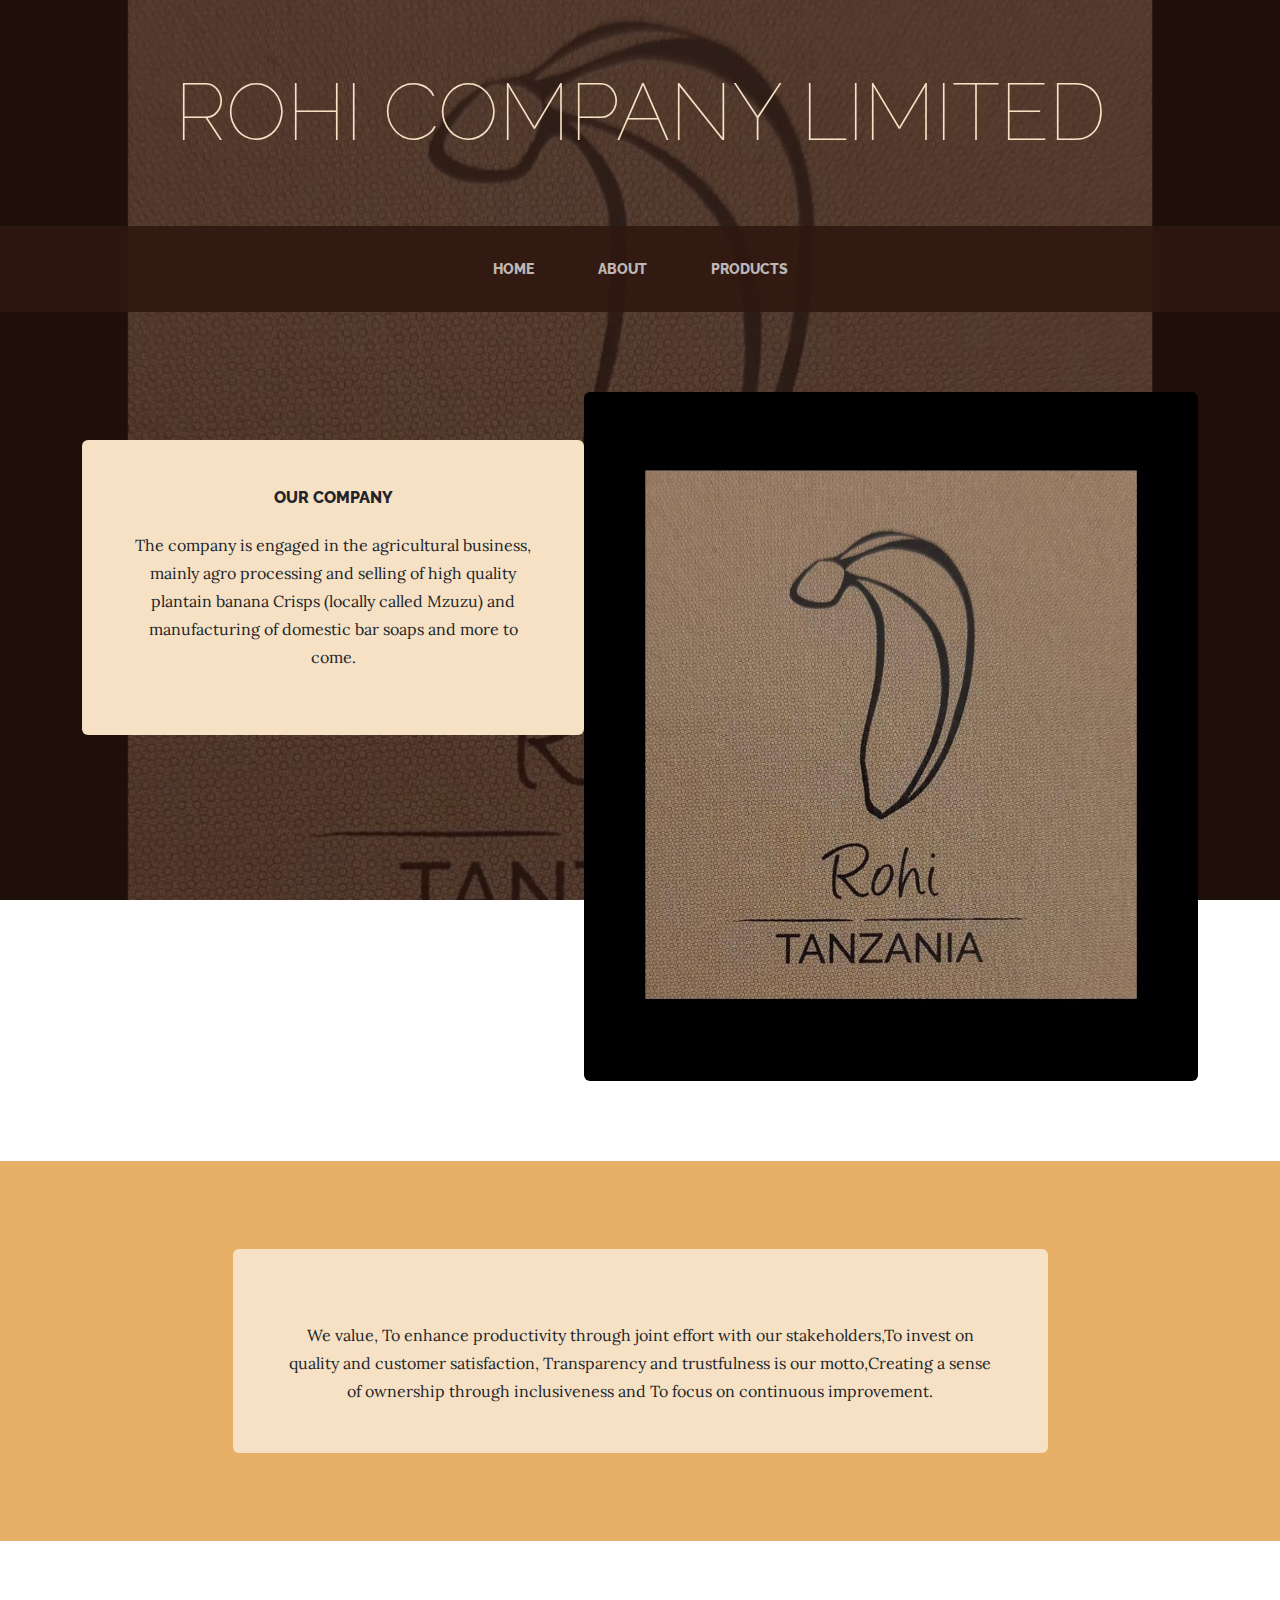
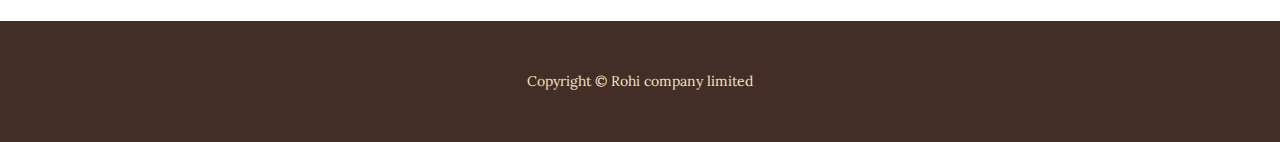
<file: index.html>
<!DOCTYPE html>
<html lang="en">
    <head>
        <meta charset="utf-8" />
        <meta name="viewport" content="width=device-width, initial-scale=1, shrink-to-fit=no" />
        <meta name="description" content="" />
        <meta name="author" content="" />
        <title>Rohi Company Limited</title>
        <link rel="icon" type="image/x-icon" href="assets/favi.jpeg" />
        <!-- Google fonts-->
        <link href="https://fonts.googleapis.com/css?family=Raleway:100,100i,200,200i,300,300i,400,400i,500,500i,600,600i,700,700i,800,800i,900,900i" rel="stylesheet" />
        <link href="https://fonts.googleapis.com/css?family=Lora:400,400i,700,700i" rel="stylesheet" />
        <!-- Core theme CSS (includes Bootstrap)-->
        <link href="css/styles.css" rel="stylesheet" />
    </head>
    <body>
        <header>
            <h1 class="site-heading text-center text-faded d-none d-lg-block">
                <span class="site-heading-upper text-primary mb-3"></span>
                <span class="site-heading-lower">Rohi Company Limited</span>
            </h1>
        </header>
        <!-- Navigation-->
        <nav class="navbar navbar-expand-lg navbar-dark py-lg-4" id="mainNav">
            <div class="container">
                <a class="navbar-brand text-uppercase fw-bold d-lg-none" href="index.html">Rohi Company Limited</a>
                <button class="navbar-toggler" type="button" data-bs-toggle="collapse" data-bs-target="#navbarSupportedContent" aria-controls="navbarSupportedContent" aria-expanded="false" aria-label="Toggle navigation"><span class="navbar-toggler-icon"></span></button>
                <div class="collapse navbar-collapse" id="navbarSupportedContent">
                    <ul class="navbar-nav mx-auto">
                        <li class="nav-item px-lg-4"><a class="nav-link text-uppercase" href="index.html">Home</a></li>
                        <li class="nav-item px-lg-4"><a class="nav-link text-uppercase" href="about.html">About</a></li>
                        <li class="nav-item px-lg-4"><a class="nav-link text-uppercase" href="products.html">Products</a></li>
                        <!-- <li class="nav-item px-lg-4"><a class="nav-link text-uppercase" href="store.html">Store</a></li>-->
                    </ul>
                </div>
            </div>
        </nav>
        <section class="page-section clearfix">
            <div class="container">
                <div class="intro">
                    <img class="intro-img img-fluid mb-3 mb-lg-0 rounded" src="assets/img/intro2.jpg" alt="..." />
                    <div class="intro-text left-0 text-center bg-faded p-5 rounded">
                        <h2 class="section-heading mb-4">
                            <span class="section-heading-upper">Our company</span>
                            <span class="section-heading-lower"></span>
                        </h2>
                        <p class="mb-3">The company is engaged in the agricultural business, mainly agro processing and selling of high quality plantain banana Crisps (locally called Mzuzu) and manufacturing of domestic bar soaps and more to come. </p>
                       <!--<div class="intro-button mx-auto"><a class="btn btn-primary btn-xl" href="#!"></a></div>
                    </div> --> 
                </div>
            </div>
        </section>
        <section class="page-section cta">
            <div class="container">
                <div class="row">
                    <div class="col-xl-9 mx-auto">
                        <div class="cta-inner bg-faded text-center rounded">
                            <h2 class="section-heading mb-4">
                                <span class="section-heading-upper"></span>
                                <span class="section-heading-lower"></span>
                            </h2>
                            <p class="mb-0">We value, To enhance productivity through joint effort with our stakeholders,To invest on quality and customer satisfaction, Transparency and trustfulness is our motto,Creating a sense of ownership through inclusiveness and	To focus on continuous improvement.
                                </p>
                        </div>
                    </div>
                </div>
            </div>
        </section>
        <footer class="footer text-faded text-center py-5">
            <div class="container"><p class="m-0 small">Copyright &copy; Rohi company limited</p></div>
        </footer>
        <!-- Bootstrap core JS-->
        <script src="https://cdn.jsdelivr.net/npm/bootstrap@5.2.3/dist/js/bootstrap.bundle.min.js"></script>
        <!-- Core theme JS-->
        <script src="js/scripts.js"></script>
    </body>
</html>
</file>
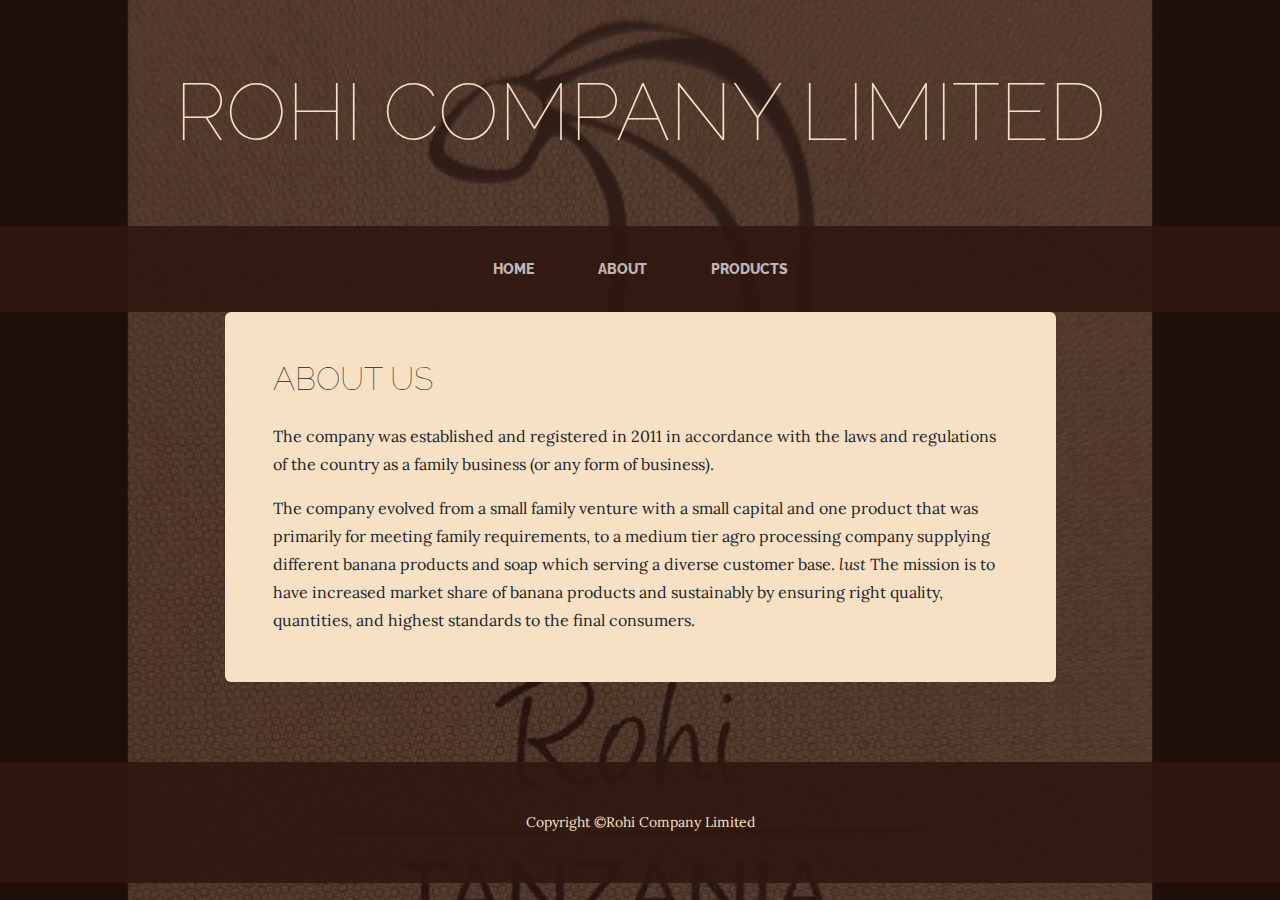
<file: about.html>
<!DOCTYPE html>
<html lang="en">
    <head>
        <meta charset="utf-8" />
        <meta name="viewport" content="width=device-width, initial-scale=1, shrink-to-fit=no" />
        <meta name="description" content="" />
        <meta name="author" content="" />
        <title>Rohi company limited</title>
        <link rel="icon" type="image/x-icon" href="assets/favi.jpeg" />
        <!-- Google fonts-->
        <link href="https://fonts.googleapis.com/css?family=Raleway:100,100i,200,200i,300,300i,400,400i,500,500i,600,600i,700,700i,800,800i,900,900i" rel="stylesheet" />
        <link href="https://fonts.googleapis.com/css?family=Lora:400,400i,700,700i" rel="stylesheet" />
        <!-- Core theme CSS (includes Bootstrap)-->
        <link href="css/styles.css" rel="stylesheet" />
    </head>
    <body>
        <header>
            <h1 class="site-heading text-center text-faded d-none d-lg-block">
                <span class="site-heading-upper text-primary mb-3"></span>
                <span class="site-heading-lower">Rohi Company Limited</span>
            </h1>
        </header>
        <!-- Navigation-->
        <nav class="navbar navbar-expand-lg navbar-dark py-lg-4" id="mainNav">
            <div class="container">
                <a class="navbar-brand text-uppercase fw-bold d-lg-none" href="index.html">Rohi Company Limited</a>
                <button class="navbar-toggler" type="button" data-bs-toggle="collapse" data-bs-target="#navbarSupportedContent" aria-controls="navbarSupportedContent" aria-expanded="false" aria-label="Toggle navigation"><span class="navbar-toggler-icon"></span></button>
                <div class="collapse navbar-collapse" id="navbarSupportedContent">
                    <ul class="navbar-nav mx-auto">
                        <li class="nav-item px-lg-4"><a class="nav-link text-uppercase" href="index.html">Home</a></li>
                        <li class="nav-item px-lg-4"><a class="nav-link text-uppercase" href="about.html">About</a></li>
                        <li class="nav-item px-lg-4"><a class="nav-link text-uppercase" href="products.html">Products</a></li>
                        <!-- <li class="nav-item px-lg-4"><a class="nav-link text-uppercase" href="store.html">Store</a></li>-->
                    </ul>
                </div>
            </div>
        </nav>
        <section class="page-section about-heading">
            <div class="container">
               <!-- <img class="img-fluid rounded about-heading-img mb-3 mb-lg-0" src="assets/img/favi.jpeg" alt="..." />--> 
                <div class="about-heading-content">
                    <div class="row">
                        <div class="col-xl-9 col-lg-10 mx-auto">
                            <div class="bg-faded rounded p-5">
                                <h2 class="section-heading mb-4">
                                    <span class="section-heading-upper"></span>
                                    <span class="section-heading-lower">About us</span>
                                </h2>
                                <p>The company was established and registered in 2011 in accordance with the laws and regulations of the country as a family business (or any form of business).
                                 
                                </p>
                                <p class="mb-0">
                                    The company evolved from a small family venture with a small capital and one product that was primarily for meeting family requirements, to a medium tier agro processing company supplying different banana products and soap which serving a diverse customer base.
                                    <em>lust</em>
                                    The mission is to have increased market share of banana products and sustainably by ensuring right quality, quantities, and highest standards to the final consumers.
                                </p>
                            </div>
                        </div>
                    </div>
                </div>
            </div>
        </section>
        <footer class="footer text-faded text-center py-5">
            <div class="container"><p class="m-0 small">Copyright &copy;Rohi Company Limited</p></div>
        </footer>
        <!-- Bootstrap core JS-->
        <script src="https://cdn.jsdelivr.net/npm/bootstrap@5.2.3/dist/js/bootstrap.bundle.min.js"></script>
        <!-- Core theme JS-->
        <script src="js/scripts.js"></script>
    </body>
</html>
</file>
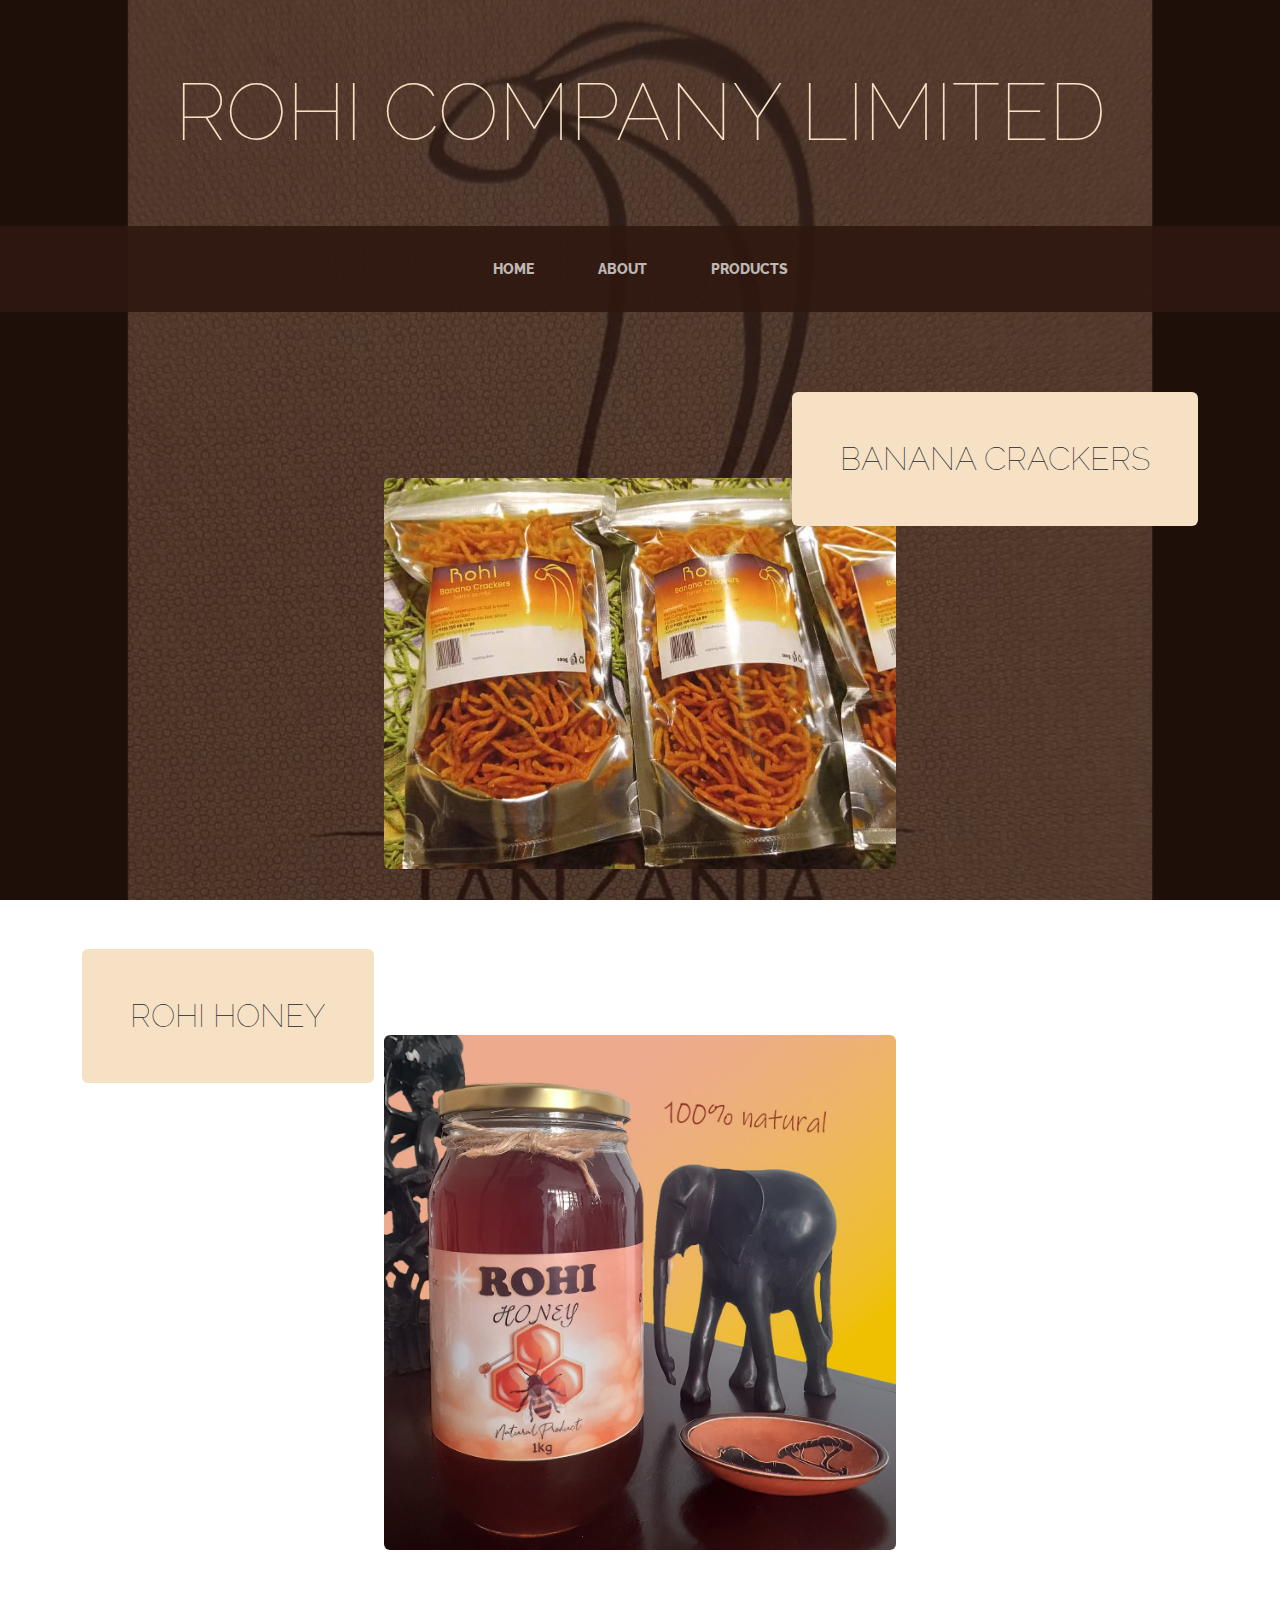
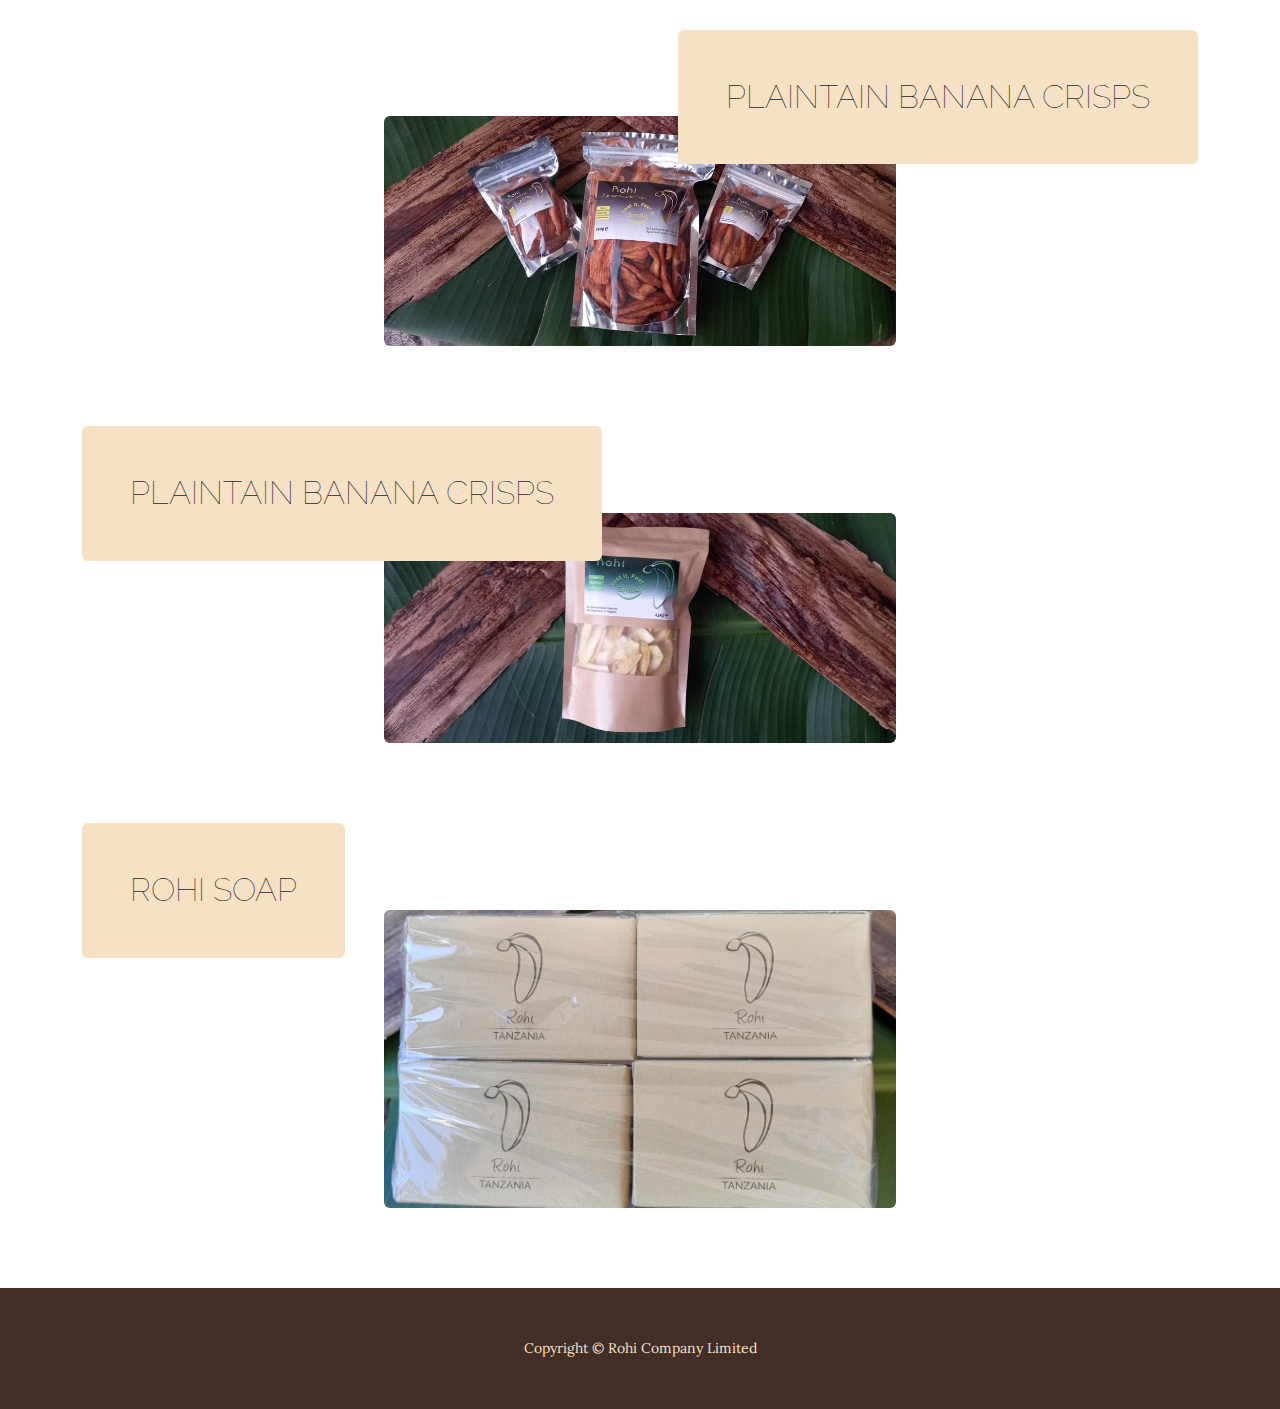
<file: products.html>
<!DOCTYPE html>
<html lang="en">
    <head>
        <meta charset="utf-8" />
        <meta name="viewport" content="width=device-width, initial-scale=1, shrink-to-fit=no" />
        <meta name="description" content="" />
        <meta name="author" content="" />
        <title>Rohi Company limited</title>
        <link rel="icon" type="image/x-icon" href="assets/favi.jpeg" />
        <!-- Google fonts-->
        <link href="https://fonts.googleapis.com/css?family=Raleway:100,100i,200,200i,300,300i,400,400i,500,500i,600,600i,700,700i,800,800i,900,900i" rel="stylesheet" />
        <link href="https://fonts.googleapis.com/css?family=Lora:400,400i,700,700i" rel="stylesheet" />
        <!-- Core theme CSS (includes Bootstrap)-->
        <link href="css/styles.css" rel="stylesheet" />
    </head>
    <body>
        <header>
            <h1 class="site-heading text-center text-faded d-none d-lg-block">
                <span class="site-heading-upper text-primary mb-3"></span>
                <span class="site-heading-lower">Rohi Company Limited</span>
            </h1>
        </header>
        <!-- Navigation-->
        <nav class="navbar navbar-expand-lg navbar-dark py-lg-4" id="mainNav">
            <div class="container">
                <a class="navbar-brand text-uppercase fw-bold d-lg-none" href="index.html">Rohi Company Limited</a>
                <button class="navbar-toggler" type="button" data-bs-toggle="collapse" data-bs-target="#navbarSupportedContent" aria-controls="navbarSupportedContent" aria-expanded="false" aria-label="Toggle navigation"><span class="navbar-toggler-icon"></span></button>
                <div class="collapse navbar-collapse" id="navbarSupportedContent">
                    <ul class="navbar-nav mx-auto">
                        <li class="nav-item px-lg-4"><a class="nav-link text-uppercase" href="index.html">Home</a></li>
                        <li class="nav-item px-lg-4"><a class="nav-link text-uppercase" href="about.html">About</a></li>
                        <li class="nav-item px-lg-4"><a class="nav-link text-uppercase" href="products.html">Products</a></li>
                       <!-- <li class="nav-item px-lg-4"><a class="nav-link text-uppercase" href="store.html">Store</a></li>--> 
                    </ul>
                </div>
            </div>
        </nav>
        <section class="page-section">
            <div class="container">
                <div class="product-item">
                    <div class="product-item-title d-flex">
                        <div class="bg-faded p-5 d-flex ms-auto rounded">
                            <h2 class="section-heading mb-0">
                                <span class="section-heading-upper"></span>
                                <span class="section-heading-lower">Banana Crackers</span>
                            </h2>
                        </div>
                    </div>
                    <img class="product-item-img mx-auto d-flex rounded img-fluid mb-3 mb-lg-0" src="assets/img/products1.jpg" alt="..." />
                   
                </div>
            </div>
        </section>
        <section class="page-section">
            <div class="container">
                <div class="product-item">
                    <div class="product-item-title d-flex">
                        <div class="bg-faded p-5 d-flex me-auto rounded">
                            <h2 class="section-heading mb-0">
                                <span class="section-heading-upper"></span>
                                <span class="section-heading-lower">Rohi Honey</span>
                            </h2>
                        </div>
                    </div>
                    <img class="product-item-img mx-auto d-flex rounded img-fluid mb-3 mb-lg-0" src="assets/img/products2.jpg" alt="..." />
                  
                </div>
            </div>
        </section>
        <section class="page-section">
            <div class="container">
                <div class="product-item">
                    <div class="product-item-title d-flex">
                        <div class="bg-faded p-5 d-flex ms-auto rounded">
                            <h2 class="section-heading mb-0">
                                <span class="section-heading-upper"></span>
                                <span class="section-heading-lower">Plaintain Banana crisps</span>
                            </h2>
                        </div>
                    </div>
                    <img class="product-item-img mx-auto d-flex rounded img-fluid mb-3 mb-lg-0" src="assets/img/rohicrips1.jpeg" alt="..." />
                   
                </div>
            </div>
        </section>
        <section class="page-section">
            <div class="container">
                <div class="product-item">
                    <div class="product-item-title d-flex">
                        <div class="bg-faded p-5 d-flex me-auto rounded">
                            <h2 class="section-heading mb-0">
                                <span class="section-heading-upper"></span>
                                <span class="section-heading-lower">Plaintain Banana Crisps</span>
                            </h2>
                        </div>
                    </div>
                    <img class="product-item-img mx-auto d-flex rounded img-fluid mb-3 mb-lg-0" src="assets/img/rohicrips3.jpeg" alt="..." />
                   
                </div>
            </div>
        </section>
        <section class="page-section">
            <div class="container">
                <div class="product-item">
                    <div class="product-item-title d-flex">
                        <div class="bg-faded p-5 d-flex me-auto rounded">
                            <h2 class="section-heading mb-0">
                                <span class="section-heading-upper"></span>
                                <span class="section-heading-lower">Rohi soap</span>
                            </h2>
                        </div>
                    </div>
                    <img class="product-item-img mx-auto d-flex rounded img-fluid mb-3 mb-lg-0" src="assets/img/soap2.jpeg" alt="..." />
                   
                </div>
            </div>
        </section>
        <footer class="footer text-faded text-center py-5">
            <div class="container"><p class="m-0 small">Copyright &copy; Rohi Company Limited</p></div>
        </footer>
        <!-- Bootstrap core JS-->
        <script src="https://cdn.jsdelivr.net/npm/bootstrap@5.2.3/dist/js/bootstrap.bundle.min.js"></script>
        <!-- Core theme JS-->
        <script src="js/scripts.js"></script>
    </body>
</html>
</file>
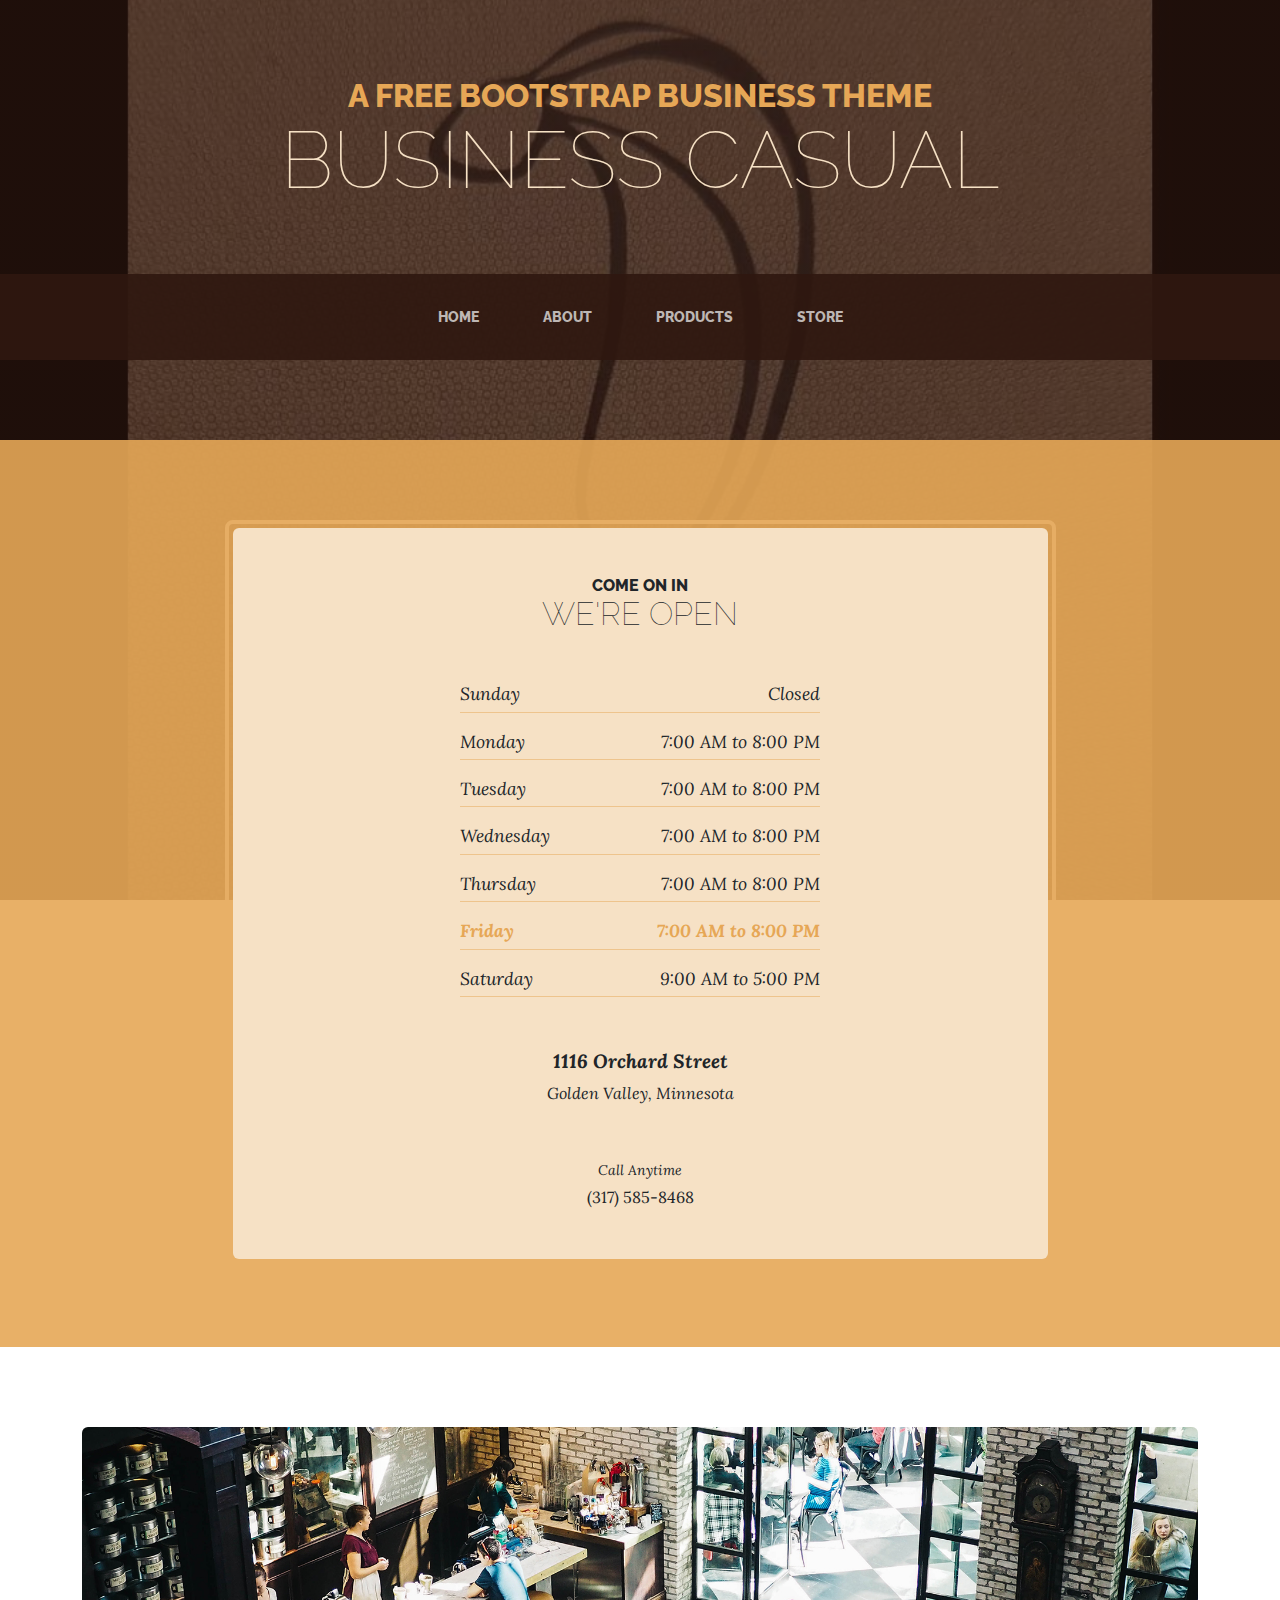
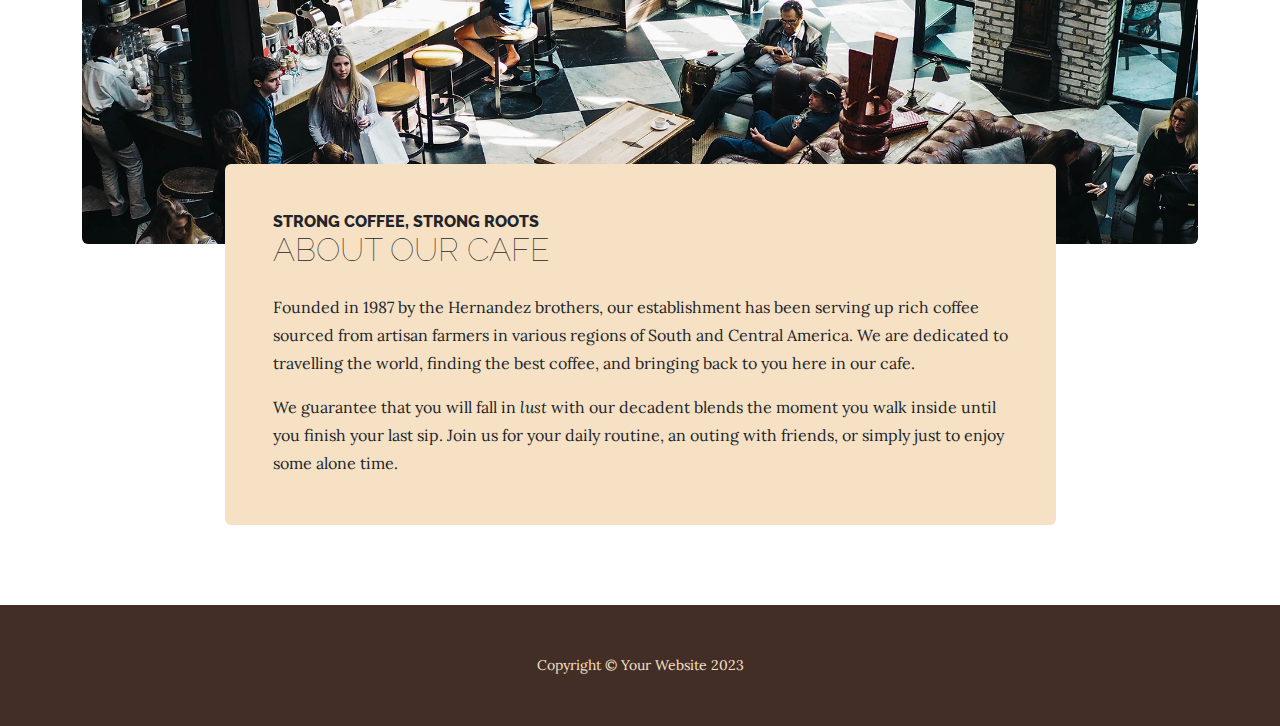
<file: store.html>
<!--     --><!DOCTYPE html>
<html lang="en">
    <head>
        <meta charset="utf-8" />
        <meta name="viewport" content="width=device-width, initial-scale=1, shrink-to-fit=no" />
        <meta name="description" content="" />
        <meta name="author" content="" />
        <title>Business Casual - Start Bootstrap Theme</title>
        <link rel="icon" type="image/x-icon" href="assets/favicon.ico" />
        <!-- Google fonts-->
        <link href="https://fonts.googleapis.com/css?family=Raleway:100,100i,200,200i,300,300i,400,400i,500,500i,600,600i,700,700i,800,800i,900,900i" rel="stylesheet" />
        <link href="https://fonts.googleapis.com/css?family=Lora:400,400i,700,700i" rel="stylesheet" />
        <!-- Core theme CSS (includes Bootstrap)-->
        <link href="css/styles.css" rel="stylesheet" />
    </head>
    <body>
        <header>
            <h1 class="site-heading text-center text-faded d-none d-lg-block">
                <span class="site-heading-upper text-primary mb-3">A Free Bootstrap Business Theme</span>
                <span class="site-heading-lower">Business Casual</span>
            </h1>
        </header>
        <!-- Navigation-->
        <nav class="navbar navbar-expand-lg navbar-dark py-lg-4" id="mainNav">
            <div class="container">
                <a class="navbar-brand text-uppercase fw-bold d-lg-none" href="index.html">Start Bootstrap</a>
                <button class="navbar-toggler" type="button" data-bs-toggle="collapse" data-bs-target="#navbarSupportedContent" aria-controls="navbarSupportedContent" aria-expanded="false" aria-label="Toggle navigation"><span class="navbar-toggler-icon"></span></button>
                <div class="collapse navbar-collapse" id="navbarSupportedContent">
                    <ul class="navbar-nav mx-auto">
                        <li class="nav-item px-lg-4"><a class="nav-link text-uppercase" href="index.html">Home</a></li>
                        <li class="nav-item px-lg-4"><a class="nav-link text-uppercase" href="about.html">About</a></li>
                        <li class="nav-item px-lg-4"><a class="nav-link text-uppercase" href="products.html">Products</a></li>
                        <li class="nav-item px-lg-4"><a class="nav-link text-uppercase" href="store.html">Store</a></li>
                    </ul>
                </div>
            </div>
        </nav>
        <section class="page-section cta">
            <div class="container">
                <div class="row">
                    <div class="col-xl-9 mx-auto">
                        <div class="cta-inner bg-faded text-center rounded">
                            <h2 class="section-heading mb-5">
                                <span class="section-heading-upper">Come On In</span>
                                <span class="section-heading-lower">We're Open</span>
                            </h2>
                            <ul class="list-unstyled list-hours mb-5 text-left mx-auto">
                                <li class="list-unstyled-item list-hours-item d-flex">
                                    Sunday
                                    <span class="ms-auto">Closed</span>
                                </li>
                                <li class="list-unstyled-item list-hours-item d-flex">
                                    Monday
                                    <span class="ms-auto">7:00 AM to 8:00 PM</span>
                                </li>
                                <li class="list-unstyled-item list-hours-item d-flex">
                                    Tuesday
                                    <span class="ms-auto">7:00 AM to 8:00 PM</span>
                                </li>
                                <li class="list-unstyled-item list-hours-item d-flex">
                                    Wednesday
                                    <span class="ms-auto">7:00 AM to 8:00 PM</span>
                                </li>
                                <li class="list-unstyled-item list-hours-item d-flex">
                                    Thursday
                                    <span class="ms-auto">7:00 AM to 8:00 PM</span>
                                </li>
                                <li class="list-unstyled-item list-hours-item d-flex">
                                    Friday
                                    <span class="ms-auto">7:00 AM to 8:00 PM</span>
                                </li>
                                <li class="list-unstyled-item list-hours-item d-flex">
                                    Saturday
                                    <span class="ms-auto">9:00 AM to 5:00 PM</span>
                                </li>
                            </ul>
                            <p class="address mb-5">
                                <em>
                                    <strong>1116 Orchard Street</strong>
                                    <br />
                                    Golden Valley, Minnesota
                                </em>
                            </p>
                            <p class="mb-0">
                                <small><em>Call Anytime</em></small>
                                <br />
                                (317) 585-8468
                            </p>
                        </div>
                    </div>
                </div>
            </div>
        </section>
        <section class="page-section about-heading">
            <div class="container">
                <img class="img-fluid rounded about-heading-img mb-3 mb-lg-0" src="assets/img/about.jpg" alt="..." />
                <div class="about-heading-content">
                    <div class="row">
                        <div class="col-xl-9 col-lg-10 mx-auto">
                            <div class="bg-faded rounded p-5">
                                <h2 class="section-heading mb-4">
                                    <span class="section-heading-upper">Strong Coffee, Strong Roots</span>
                                    <span class="section-heading-lower">About Our Cafe</span>
                                </h2>
                                <p>Founded in 1987 by the Hernandez brothers, our establishment has been serving up rich coffee sourced from artisan farmers in various regions of South and Central America. We are dedicated to travelling the world, finding the best coffee, and bringing back to you here in our cafe.</p>
                                <p class="mb-0">
                                    We guarantee that you will fall in
                                    <em>lust</em>
                                    with our decadent blends the moment you walk inside until you finish your last sip. Join us for your daily routine, an outing with friends, or simply just to enjoy some alone time.
                                </p>
                            </div>
                        </div>
                    </div>
                </div>
            </div>
        </section>
        <footer class="footer text-faded text-center py-5">
            <div class="container"><p class="m-0 small">Copyright &copy; Your Website 2023</p></div>
        </footer>
        <!-- Bootstrap core JS-->
        <script src="https://cdn.jsdelivr.net/npm/bootstrap@5.2.3/dist/js/bootstrap.bundle.min.js"></script>
        <!-- Core theme JS-->
        <script src="js/scripts.js"></script>
    </body>
</html>
</file>
